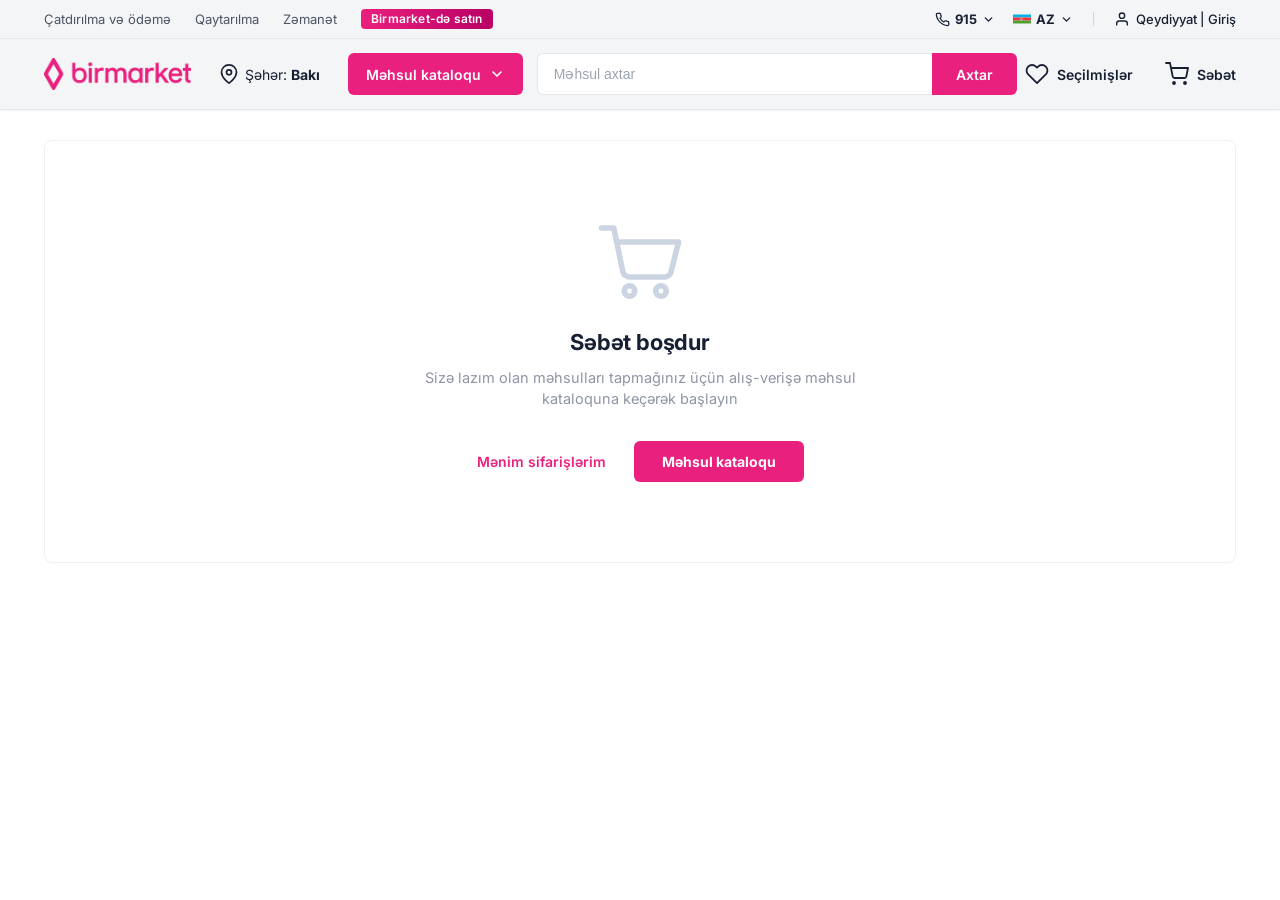
<file: sebet.htm>
<!DOCTYPE html>
<html lang="az">

<head>
  <meta charset="UTF-8">
  <meta name="viewport" content="width=device-width, initial-scale=1.0">
  <title>Səbət – Birmarket</title>
  <link rel="icon" type="image/png" href="img/birmarket-icon.png">
  <link rel="preconnect" href="https://fonts.googleapis.com">
  <link rel="preconnect" href="https://fonts.gstatic.com" crossorigin>
  <link href="https://fonts.googleapis.com/css2?family=Inter:wght@400;500;600;700&display=swap" rel="stylesheet">
  <link rel="stylesheet" href="headerfooter.css">
  <link rel="stylesheet" href="sebet.css">
</head>

<body class="cart-page">

  <header class="header" id="siteHeader">
    <div class="header-top">
      <div class="container header-top-content">
        <div class="top-nav-left">
          <a href="#" class="top-link">Çatdırılma və ödəmə</a>
          <a href="#" class="top-link">Qaytarılma</a>
          <a href="#" class="top-link">Zəmanət</a>
          <a href="#" class="top-link-btn">Birmarket-də satın</a>
        </div>

        <div class="top-nav-right">
          <div class="top-dropdown" tabindex="0">
            <svg class="icon icon-phone" viewBox="0 0 24 24" width="15" height="15" fill="none" stroke="currentColor"
              stroke-width="2" stroke-linecap="round" stroke-linejoin="round">
              <path
                d="M22 16.92v3a2 2 0 0 1-2.18 2 19.79 19.79 0 0 1-8.63-3.07 19.5 19.5 0 0 1-6-6 19.79 19.79 0 0 1-3.07-8.67A2 2 0 0 1 4.11 2h3a2 2 0 0 1 2 1.72 12.84 12.84 0 0 0 .7 2.81 2 2 0 0 1-.45 2.11L8.09 9.91a16 16 0 0 0 6 6l1.27-1.27a2 2 0 0 1 2.11-.45 12.84 12.84 0 0 0 2.81.7A2 2 0 0 1 22 16.92z">
              </path>
            </svg>
            <span class="top-text font-bold">915</span>
            <svg class="icon icon-chevron" viewBox="0 0 24 24" width="13" height="13" fill="none" stroke="currentColor"
              stroke-width="2.5" stroke-linecap="round" stroke-linejoin="round">
              <polyline points="6 9 12 15 18 9"></polyline>
            </svg>
          </div>

          <div class="top-dropdown" tabindex="0">
            <span class="flag-icon">
              <svg width="18" height="12" viewBox="0 0 1200 600">
                <rect width="1200" height="200" fill="#00b5e2" />
                <rect y="200" width="1200" height="200" fill="#ef3340" />
                <rect y="400" width="1200" height="200" fill="#509e2f" />
                <circle cx="580" cy="300" r="80" fill="#ffffff" />
                <circle cx="600" cy="300" r="66" fill="#ef3340" />
                <polygon points="630,285 640,295 655,290 648,305 658,318 642,315 635,328 630,313 615,310 626,298"
                  fill="#ffffff" />
              </svg>
            </span>
            <span class="top-text font-bold">AZ</span>
            <svg class="icon icon-chevron" viewBox="0 0 24 24" width="13" height="13" fill="none" stroke="currentColor"
              stroke-width="2.5" stroke-linecap="round" stroke-linejoin="round">
              <polyline points="6 9 12 15 18 9"></polyline>
            </svg>
          </div>

          <span class="top-nav-divider"></span>

          <a href="#" class="top-link auth-link">
            <svg class="icon icon-user" viewBox="0 0 24 24" width="16" height="16" fill="none" stroke="currentColor"
              stroke-width="2" stroke-linecap="round" stroke-linejoin="round">
              <path d="M20 21v-2a4 4 0 0 0-4-4H8a4 4 0 0 0-4 4v2"></path>
              <circle cx="12" cy="7" r="4"></circle>
            </svg>
            <span class="font-medium">Qeydiyyat | Giriş</span>
          </a>
        </div>
      </div>
    </div>

    <div class="header-main">
      <div class="container header-main-content">
        <a href="index.htm" class="logo">
          <img src="img/Birmarket_loqo.svg.webp" alt="birmarket logo" class="logo-img">
        </a>

        <div class="header-location desktop-location">
          <svg class="icon icon-location" viewBox="0 0 24 24" width="20" height="20" fill="none" stroke="currentColor"
            stroke-width="2" stroke-linecap="round" stroke-linejoin="round">
            <path d="M21 10c0 7-9 13-9 13s-9-6-9-13a9 9 0 0 1 18 0z"></path>
            <circle cx="12" cy="10" r="3"></circle>
          </svg>
          <span class="location-text">Şəhər: <strong>Bakı</strong></span>
        </div>

        <button type="button" class="catalog-btn desktop-catalog" id="desktopCatalogBtn">
          <span>Məhsul kataloqu</span>
          <svg class="icon icon-chevron-btn" viewBox="0 0 24 24" width="16" height="16" fill="none"
            stroke="currentColor" stroke-width="2.5" stroke-linecap="round" stroke-linejoin="round">
            <polyline points="6 9 12 15 18 9"></polyline>
          </svg>
        </button>

        <div class="header-search">
          <input type="text" class="search-input" placeholder="Məhsul axtar">
          <button type="button" class="search-btn">Axtar</button>
        </div>

        <div class="header-actions">
          <a href="secilmisler.htm" class="action-btn wishlist-btn" title="Seçilmişlər">
            <svg class="icon icon-heart" viewBox="0 0 24 24" width="24" height="24" fill="none" stroke="currentColor"
              stroke-width="1.8" stroke-linecap="round" stroke-linejoin="round">
              <path
                d="M20.84 4.61a5.5 5.5 0 0 0-7.78 0L12 5.67l-1.06-1.06a5.5 5.5 0 0 0-7.78 7.78l1.06 1.06L12 21.23l7.78-7.78 1.06-1.06a5.5 5.5 0 0 0 0-7.78z">
              </path>
            </svg>
            <span class="action-label">Seçilmişlər</span>
          </a>

          <a href="sebet.htm" class="action-btn cart-btn active" title="Səbət">
            <svg class="icon icon-cart" viewBox="0 0 24 24" width="24" height="24" fill="none" stroke="currentColor"
              stroke-width="1.8" stroke-linecap="round" stroke-linejoin="round">
              <circle cx="9" cy="21" r="1"></circle>
              <circle cx="20" cy="21" r="1"></circle>
              <path d="M1 1h4l2.68 13.39a2 2 0 0 0 2 1.61h9.72a2 2 0 0 0 2-1.61L23 6H6"></path>
            </svg>
            <span class="action-label">Səbət</span>
          </a>

          <button type="button" class="burger-btn" id="burgerBtn">
            <svg class="icon-burger" viewBox="0 0 24 24" width="26" height="26" fill="none" stroke="currentColor"
              stroke-width="2.2" stroke-linecap="round" stroke-linejoin="round">
              <line x1="3" y1="6" x2="21" y2="6"></line>
              <line x1="3" y1="12" x2="21" y2="12"></line>
              <line x1="3" y1="18" x2="21" y2="18"></line>
            </svg>
            <svg class="icon-close" viewBox="0 0 24 24" width="26" height="26" fill="none" stroke="currentColor"
              stroke-width="2.2" stroke-linecap="round" stroke-linejoin="round">
              <line x1="18" y1="6" x2="6" y2="18"></line>
              <line x1="6" y1="6" x2="18" y2="18"></line>
            </svg>
          </button>
        </div>
      </div>
    </div>

    <div class="mobile-sub-bar" id="mobileSubBar">
      <div class="container">
        <div class="header-location mobile-location">
          <svg class="icon icon-location" viewBox="0 0 24 24" width="20" height="20" fill="none" stroke="currentColor"
            stroke-width="2" stroke-linecap="round" stroke-linejoin="round">
            <path d="M21 10c0 7-9 13-9 13s-9-6-9-13a9 9 0 0 1 18 0z"></path>
            <circle cx="12" cy="10" r="3"></circle>
          </svg>
          <span class="location-text">Şəhər: <strong>Bakı</strong></span>
        </div>

        <button type="button" class="catalog-btn mobile-catalog" id="mobileCatalogBtn">
          <span>Məhsul kataloqu</span>
          <svg class="icon icon-chevron-btn" viewBox="0 0 24 24" width="16" height="16" fill="none"
            stroke="currentColor" stroke-width="2.5" stroke-linecap="round" stroke-linejoin="round">
            <polyline points="6 9 12 15 18 9"></polyline>
          </svg>
        </button>
      </div>
    </div>

    <nav class="mobile-menu" id="mobileMenu">
      <div class="container mobile-menu-content">
        <div class="mobile-menu-item">
          <a href="tel:915" class="mobile-menu-row">
            <div class="mobile-menu-left">
              <svg class="icon icon-phone" viewBox="0 0 24 24" width="18" height="18" fill="none" stroke="currentColor"
                stroke-width="2" stroke-linecap="round" stroke-linejoin="round">
                <path
                  d="M22 16.92v3a2 2 0 0 1-2.18 2 19.79 19.79 0 0 1-8.63-3.07 19.5 19.5 0 0 1-6-6 19.79 19.79 0 0 1-3.07-8.67A2 2 0 0 1 4.11 2h3a2 2 0 0 1 2 1.72 12.84 12.84 0 0 0 .7 2.81 2 2 0 0 1-.45 2.11L8.09 9.91a16 16 0 0 0 6 6l1.27-1.27a2 2 0 0 1 2.11-.45 12.84 12.84 0 0 0 2.81.7A2 2 0 0 1 22 16.92z">
                </path>
              </svg>
              <span class="mobile-item-title font-bold">915</span>
            </div>
            <svg class="icon icon-chevron" viewBox="0 0 24 24" width="14" height="14" fill="none" stroke="currentColor"
              stroke-width="2.5" stroke-linecap="round" stroke-linejoin="round">
              <polyline points="6 9 12 15 18 9"></polyline>
            </svg>
          </a>
        </div>

        <div class="mobile-menu-item">
          <div class="mobile-menu-row">
            <div class="mobile-menu-left">
              <span class="flag-icon">
                <svg width="20" height="14" viewBox="0 0 1200 600">
                  <rect width="1200" height="200" fill="#00b5e2" />
                  <rect y="200" width="1200" height="200" fill="#ef3340" />
                  <rect y="400" width="1200" height="200" fill="#509e2f" />
                  <circle cx="580" cy="300" r="80" fill="#ffffff" />
                  <circle cx="600" cy="300" r="66" fill="#ef3340" />
                  <polygon points="630,285 640,295 655,290 648,305 658,318 642,315 635,328 630,313 615,310 626,298"
                    fill="#ffffff" />
                </svg>
              </span>
              <span class="mobile-item-title font-bold">AZ</span>
            </div>
            <svg class="icon icon-chevron" viewBox="0 0 24 24" width="14" height="14" fill="none" stroke="currentColor"
              stroke-width="2.5" stroke-linecap="round" stroke-linejoin="round">
              <polyline points="6 9 12 15 18 9"></polyline>
            </svg>
          </div>
        </div>

        <div class="mobile-menu-item">
          <a href="#" class="mobile-menu-row">
            <div class="mobile-menu-left">
              <svg class="icon icon-user" viewBox="0 0 24 24" width="18" height="18" fill="none" stroke="currentColor"
                stroke-width="2" stroke-linecap="round" stroke-linejoin="round">
                <path d="M20 21v-2a4 4 0 0 0-4-4H8a4 4 0 0 0-4 4v2"></path>
                <circle cx="12" cy="7" r="4"></circle>
              </svg>
              <span class="mobile-item-title font-bold">Qeydiyyat | Giriş</span>
            </div>
          </a>
        </div>

        <div class="mobile-menu-item">
          <a href="#" class="mobile-menu-link font-bold">Çatdırılma və ödəmə</a>
        </div>

        <div class="mobile-menu-item">
          <a href="#" class="mobile-menu-link font-bold">Qaytarılma</a>
        </div>

        <div class="mobile-menu-item">
          <a href="#" class="mobile-menu-link font-bold">Zəmanət</a>
        </div>

        <div class="mobile-menu-item">
          <a href="#" class="mobile-menu-link font-bold">Birmarket-də satın</a>
        </div>
      </div>
    </nav>
  </header>

  <main class="cart-main">
    <div class="container cart-container">
      <div class="cart-empty-box" id="cartEmptyBox">
        <div class="cart-empty-icon-wrap">
          <svg class="cart-empty-icon" viewBox="0 0 24 24">
            <circle cx="9" cy="20" r="1.5"></circle>
            <circle cx="18" cy="20" r="1.5"></circle>
            <path d="M1 2h3.5l2.6 12.5a2 2 0 0 0 2 1.5h9.8a2 2 0 0 0 2-1.5L23 6H6"></path>
          </svg>
        </div>

        <h1 class="cart-empty-title">Səbət boşdur</h1>

        <p class="cart-empty-desc">
          Sizə lazım olan məhsulları tapmağınız üçün alış-verişə məhsul kataloquna keçərək başlayın
        </p>

        <div class="cart-empty-actions">
          <a href="#" class="cart-orders-link">Mənim sifarişlərim</a>
          <a href="index.htm" class="cart-catalog-btn">Məhsul kataloqu</a>
        </div>
      </div>

      <div class="cart-content-box" id="cartContentBox" style="display: none;">
        <div class="cart-title-row">
          <h1 class="cart-title">Səbət</h1>
          <p class="cart-count-subtitle" id="cartCountSubtitle">Səbətinizdə 0 məhsul var</p>
        </div>

        <div class="cart-layout">
          <div class="cart-items-list" id="cartItemsList"></div>

          <div class="cart-summary-side">
            <div class="cart-summary-card">
              <div class="cart-summary-row">
                <span class="cart-summary-label" id="cartSummaryLabel">Sifarişin məbləği (0 məhsul):</span>
                <span class="cart-summary-total" id="cartSummaryTotal">0.00 ₼</span>
              </div>
            </div>
          </div>
        </div>

        <div class="cart-bottom-actions">
          <button type="button" class="cart-credit-btn">Sifarişi kreditlə rəsmiləşdirmək</button>
          <button type="button" class="cart-checkout-btn">Sifariş et</button>
        </div>
      </div>
    </div>
  </main>

  <script src="data.js"></script>
  <script src="headerfooter.js"></script>
  <script src="sebet.js"></script>
</body>

</html>
</file>
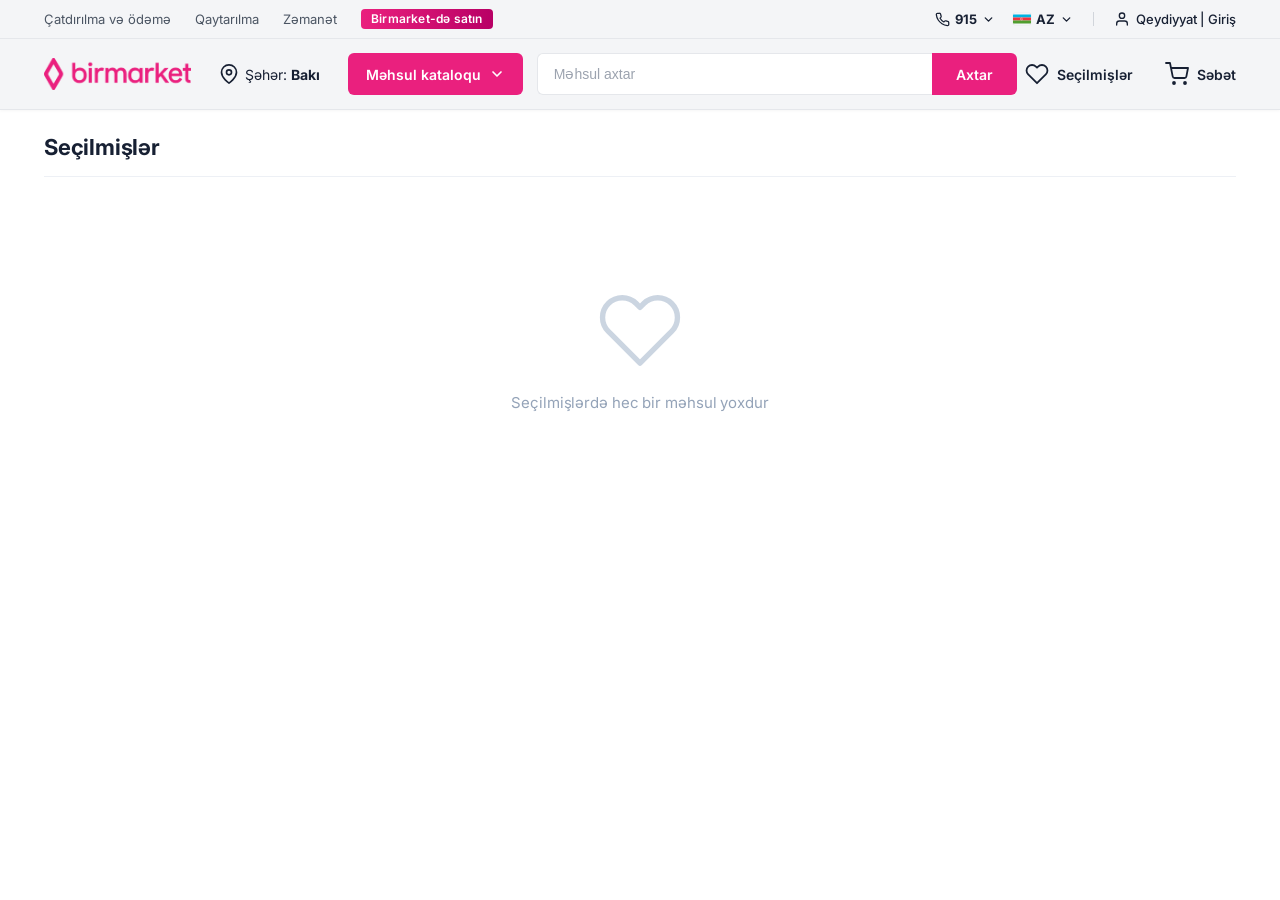
<file: secilmisler.htm>
<!DOCTYPE html>
<html lang="az">

<head>
  <meta charset="UTF-8">
  <meta name="viewport" content="width=device-width, initial-scale=1.0">
  <title>Seçilmişlər – Birmarket</title>
  <link rel="icon" type="image/png" href="img/birmarket-icon.png">
  <link rel="preconnect" href="https://fonts.googleapis.com">
  <link rel="preconnect" href="https://fonts.gstatic.com" crossorigin>
  <link href="https://fonts.googleapis.com/css2?family=Inter:wght@400;500;600;700&display=swap" rel="stylesheet">
  <link rel="stylesheet" href="headerfooter.css">
  <link rel="stylesheet" href="secilmisler.css">
</head>

<body class="wishlist-page">

  <header class="header" id="siteHeader">
    <div class="header-top">
      <div class="container header-top-content">
        <div class="top-nav-left">
          <a href="#" class="top-link">Çatdırılma və ödəmə</a>
          <a href="#" class="top-link">Qaytarılma</a>
          <a href="#" class="top-link">Zəmanət</a>
          <a href="#" class="top-link-btn">Birmarket-də satın</a>
        </div>

        <div class="top-nav-right">
          <div class="top-dropdown" tabindex="0">
            <svg class="icon icon-phone" viewBox="0 0 24 24" width="15" height="15" fill="none" stroke="currentColor"
              stroke-width="2" stroke-linecap="round" stroke-linejoin="round">
              <path
                d="M22 16.92v3a2 2 0 0 1-2.18 2 19.79 19.79 0 0 1-8.63-3.07 19.5 19.5 0 0 1-6-6 19.79 19.79 0 0 1-3.07-8.67A2 2 0 0 1 4.11 2h3a2 2 0 0 1 2 1.72 12.84 12.84 0 0 0 .7 2.81 2 2 0 0 1-.45 2.11L8.09 9.91a16 16 0 0 0 6 6l1.27-1.27a2 2 0 0 1 2.11-.45 12.84 12.84 0 0 0 2.81.7A2 2 0 0 1 22 16.92z">
              </path>
            </svg>
            <span class="top-text font-bold">915</span>
            <svg class="icon icon-chevron" viewBox="0 0 24 24" width="13" height="13" fill="none" stroke="currentColor"
              stroke-width="2.5" stroke-linecap="round" stroke-linejoin="round">
              <polyline points="6 9 12 15 18 9"></polyline>
            </svg>
          </div>

          <div class="top-dropdown" tabindex="0">
            <span class="flag-icon">
              <svg width="18" height="12" viewBox="0 0 1200 600">
                <rect width="1200" height="200" fill="#00b5e2" />
                <rect y="200" width="1200" height="200" fill="#ef3340" />
                <rect y="400" width="1200" height="200" fill="#509e2f" />
                <circle cx="580" cy="300" r="80" fill="#ffffff" />
                <circle cx="600" cy="300" r="66" fill="#ef3340" />
                <polygon points="630,285 640,295 655,290 648,305 658,318 642,315 635,328 630,313 615,310 626,298"
                  fill="#ffffff" />
              </svg>
            </span>
            <span class="top-text font-bold">AZ</span>
            <svg class="icon icon-chevron" viewBox="0 0 24 24" width="13" height="13" fill="none" stroke="currentColor"
              stroke-width="2.5" stroke-linecap="round" stroke-linejoin="round">
              <polyline points="6 9 12 15 18 9"></polyline>
            </svg>
          </div>

          <span class="top-nav-divider"></span>

          <a href="#" class="top-link auth-link">
            <svg class="icon icon-user" viewBox="0 0 24 24" width="16" height="16" fill="none" stroke="currentColor"
              stroke-width="2" stroke-linecap="round" stroke-linejoin="round">
              <path d="M20 21v-2a4 4 0 0 0-4-4H8a4 4 0 0 0-4 4v2"></path>
              <circle cx="12" cy="7" r="4"></circle>
            </svg>
            <span class="font-medium">Qeydiyyat | Giriş</span>
          </a>
        </div>
      </div>
    </div>

    <div class="header-main">
      <div class="container header-main-content">
        <a href="index.htm" class="logo">
          <img src="img/Birmarket_loqo.svg.webp" alt="birmarket logo" class="logo-img">
        </a>

        <div class="header-location desktop-location">
          <svg class="icon icon-location" viewBox="0 0 24 24" width="20" height="20" fill="none" stroke="currentColor"
            stroke-width="2" stroke-linecap="round" stroke-linejoin="round">
            <path d="M21 10c0 7-9 13-9 13s-9-6-9-13a9 9 0 0 1 18 0z"></path>
            <circle cx="12" cy="10" r="3"></circle>
          </svg>
          <span class="location-text">Şəhər: <strong>Bakı</strong></span>
        </div>

        <button type="button" class="catalog-btn desktop-catalog" id="desktopCatalogBtn">
          <span>Məhsul kataloqu</span>
          <svg class="icon icon-chevron-btn" viewBox="0 0 24 24" width="16" height="16" fill="none"
            stroke="currentColor" stroke-width="2.5" stroke-linecap="round" stroke-linejoin="round">
            <polyline points="6 9 12 15 18 9"></polyline>
          </svg>
        </button>

        <div class="header-search">
          <input type="text" class="search-input" placeholder="Məhsul axtar">
          <button type="button" class="search-btn">Axtar</button>
        </div>

        <div class="header-actions">
          <a href="secilmisler.htm" class="action-btn wishlist-btn active" title="Seçilmişlər">
            <svg class="icon icon-heart" viewBox="0 0 24 24" width="24" height="24" fill="none" stroke="currentColor"
              stroke-width="1.8" stroke-linecap="round" stroke-linejoin="round">
              <path
                d="M20.84 4.61a5.5 5.5 0 0 0-7.78 0L12 5.67l-1.06-1.06a5.5 5.5 0 0 0-7.78 7.78l1.06 1.06L12 21.23l7.78-7.78 1.06-1.06a5.5 5.5 0 0 0 0-7.78z">
              </path>
            </svg>
            <span class="action-label">Seçilmişlər</span>
          </a>

          <a href="sebet.htm" class="action-btn cart-btn" title="Səbət">
            <svg class="icon icon-cart" viewBox="0 0 24 24" width="24" height="24" fill="none" stroke="currentColor"
              stroke-width="1.8" stroke-linecap="round" stroke-linejoin="round">
              <circle cx="9" cy="21" r="1"></circle>
              <circle cx="20" cy="21" r="1"></circle>
              <path d="M1 1h4l2.68 13.39a2 2 0 0 0 2 1.61h9.72a2 2 0 0 0 2-1.61L23 6H6"></path>
            </svg>
            <span class="action-label">Səbət</span>
          </a>

          <button type="button" class="burger-btn" id="burgerBtn">
            <svg class="icon-burger" viewBox="0 0 24 24" width="26" height="26" fill="none" stroke="currentColor"
              stroke-width="2.2" stroke-linecap="round" stroke-linejoin="round">
              <line x1="3" y1="6" x2="21" y2="6"></line>
              <line x1="3" y1="12" x2="21" y2="12"></line>
              <line x1="3" y1="18" x2="21" y2="18"></line>
            </svg>
            <svg class="icon-close" viewBox="0 0 24 24" width="26" height="26" fill="none" stroke="currentColor"
              stroke-width="2.2" stroke-linecap="round" stroke-linejoin="round">
              <line x1="18" y1="6" x2="6" y2="18"></line>
              <line x1="6" y1="6" x2="18" y2="18"></line>
            </svg>
          </button>
        </div>
      </div>
    </div>

    <div class="mobile-sub-bar" id="mobileSubBar">
      <div class="container">
        <div class="header-location mobile-location">
          <svg class="icon icon-location" viewBox="0 0 24 24" width="20" height="20" fill="none" stroke="currentColor"
            stroke-width="2" stroke-linecap="round" stroke-linejoin="round">
            <path d="M21 10c0 7-9 13-9 13s-9-6-9-13a9 9 0 0 1 18 0z"></path>
            <circle cx="12" cy="10" r="3"></circle>
          </svg>
          <span class="location-text">Şəhər: <strong>Bakı</strong></span>
        </div>

        <button type="button" class="catalog-btn mobile-catalog" id="mobileCatalogBtn">
          <span>Məhsul kataloqu</span>
          <svg class="icon icon-chevron-btn" viewBox="0 0 24 24" width="16" height="16" fill="none"
            stroke="currentColor" stroke-width="2.5" stroke-linecap="round" stroke-linejoin="round">
            <polyline points="6 9 12 15 18 9"></polyline>
          </svg>
        </button>
      </div>
    </div>

    <nav class="mobile-menu" id="mobileMenu">
      <div class="container mobile-menu-content">
        <div class="mobile-menu-item">
          <a href="tel:915" class="mobile-menu-row">
            <div class="mobile-menu-left">
              <svg class="icon icon-phone" viewBox="0 0 24 24" width="18" height="18" fill="none" stroke="currentColor"
                stroke-width="2" stroke-linecap="round" stroke-linejoin="round">
                <path
                  d="M22 16.92v3a2 2 0 0 1-2.18 2 19.79 19.79 0 0 1-8.63-3.07 19.5 19.5 0 0 1-6-6 19.79 19.79 0 0 1-3.07-8.67A2 2 0 0 1 4.11 2h3a2 2 0 0 1 2 1.72 12.84 12.84 0 0 0 .7 2.81 2 2 0 0 1-.45 2.11L8.09 9.91a16 16 0 0 0 6 6l1.27-1.27a2 2 0 0 1 2.11-.45 12.84 12.84 0 0 0 2.81.7A2 2 0 0 1 22 16.92z">
                </path>
              </svg>
              <span class="mobile-item-title font-bold">915</span>
            </div>
            <svg class="icon icon-chevron" viewBox="0 0 24 24" width="14" height="14" fill="none" stroke="currentColor"
              stroke-width="2.5" stroke-linecap="round" stroke-linejoin="round">
              <polyline points="6 9 12 15 18 9"></polyline>
            </svg>
          </a>
        </div>

        <div class="mobile-menu-item">
          <div class="mobile-menu-row">
            <div class="mobile-menu-left">
              <span class="flag-icon">
                <svg width="20" height="14" viewBox="0 0 1200 600">
                  <rect width="1200" height="200" fill="#00b5e2" />
                  <rect y="200" width="1200" height="200" fill="#ef3340" />
                  <rect y="400" width="1200" height="200" fill="#509e2f" />
                  <circle cx="580" cy="300" r="80" fill="#ffffff" />
                  <circle cx="600" cy="300" r="66" fill="#ef3340" />
                  <polygon points="630,285 640,295 655,290 648,305 658,318 642,315 635,328 630,313 615,310 626,298"
                    fill="#ffffff" />
                </svg>
              </span>
              <span class="mobile-item-title font-bold">AZ</span>
            </div>
            <svg class="icon icon-chevron" viewBox="0 0 24 24" width="14" height="14" fill="none" stroke="currentColor"
              stroke-width="2.5" stroke-linecap="round" stroke-linejoin="round">
              <polyline points="6 9 12 15 18 9"></polyline>
            </svg>
          </div>
        </div>

        <div class="mobile-menu-item">
          <a href="#" class="mobile-menu-row">
            <div class="mobile-menu-left">
              <svg class="icon icon-user" viewBox="0 0 24 24" width="18" height="18" fill="none" stroke="currentColor"
                stroke-width="2" stroke-linecap="round" stroke-linejoin="round">
                <path d="M20 21v-2a4 4 0 0 0-4-4H8a4 4 0 0 0-4 4v2"></path>
                <circle cx="12" cy="7" r="4"></circle>
              </svg>
              <span class="mobile-item-title font-bold">Qeydiyyat | Giriş</span>
            </div>
          </a>
        </div>

        <div class="mobile-menu-item">
          <a href="#" class="mobile-menu-link font-bold">Çatdırılma və ödəmə</a>
        </div>

        <div class="mobile-menu-item">
          <a href="#" class="mobile-menu-link font-bold">Qaytarılma</a>
        </div>

        <div class="mobile-menu-item">
          <a href="#" class="mobile-menu-link font-bold">Zəmanət</a>
        </div>

        <div class="mobile-menu-item">
          <a href="#" class="mobile-menu-link font-bold">Birmarket-də satın</a>
        </div>
      </div>
    </nav>
  </header>

  <main class="wishlist-main">
    <div class="container wishlist-container">
      <div class="wishlist-header">
        <h1 class="wishlist-title">Seçilmişlər</h1>
      </div>

      <div class="wishlist-empty-state" id="wishlistEmptyState">
        <div class="wishlist-empty-icon-wrap">
          <svg class="wishlist-empty-icon" viewBox="0 0 24 24">
            <path
              d="M20.84 4.61a5.5 5.5 0 0 0-7.78 0L12 5.67l-1.06-1.06a5.5 5.5 0 0 0-7.78 7.78l1.06 1.06L12 21.23l7.78-7.78 1.06-1.06a5.5 5.5 0 0 0 0-7.78z">
            </path>
          </svg>
        </div>
        <p class="wishlist-empty-text">Seçilmişlərdə hec bir məhsul yoxdur</p>
      </div>

      <div class="wishlist-products-grid" id="wishlistProductsGrid" style="display: none;"></div>
    </div>
  </main>

  <script src="data.js"></script>
  <script src="headerfooter.js"></script>
  <script src="secilmisler.js"></script>
</body>

</html>
</file>
<file: headerfooter.css>
:root {
  --primary-pink: #ea207e;
  --primary-pink-hover: #d2156f;
  --text-dark: #172033;
  --text-muted: #6b7280;
  --text-gray: #4b5563;
  --header-desktop-bg: #f4f5f7;
  --header-mobile-bg: #ffffff;
  --bg-mobile-menu: #f4f6f9;
  --border-light: #e5e7eb;
  --border-subtle: #edf0f5;
  --white: #ffffff;
  --font-family: 'Inter', -apple-system, BlinkMacSystemFont, 'Segoe UI', Roboto, sans-serif;
}

*, *::before, *::after {
  box-sizing: border-box;
  margin: 0;
  padding: 0;
}

body {
  font-family: var(--font-family);
  color: var(--text-dark);
  background-color: #ffffff;
  -webkit-font-smoothing: antialiased;
  -moz-osx-font-smoothing: grayscale;
}

body.menu-open {
  overflow: hidden !important;
}

a {
  text-decoration: none;
  color: inherit;
}

ul {
  list-style: none;
}

button {
  font-family: inherit;
  border: none;
  background: none;
  cursor: pointer;
}

.container {
  width: 100%;
  max-width: 1240px;
  margin: 0 auto;
  padding: 0 24px;
}

.font-bold {
  font-weight: 700;
}

.font-medium {
  font-weight: 500;
}

.header {
  position: sticky;
  top: 0;
  left: 0;
  width: 100%;
  z-index: 1000;
  background-color: var(--header-desktop-bg);
  box-shadow: 0 1px 3px rgba(0, 0, 0, 0.04);
}

.header-top {
  background-color: var(--header-desktop-bg);
  border-bottom: 1px solid var(--border-light);
  font-size: 13px;
  color: var(--text-gray);
  line-height: 1;
}

.header-top-content {
  display: flex;
  align-items: center;
  justify-content: space-between;
  height: 38px;
}

.top-nav-left {
  display: flex;
  align-items: center;
  gap: 24px;
}

.top-link {
  color: var(--text-gray);
  transition: color 0.15s ease;
  white-space: nowrap;
}

.top-link:hover {
  color: var(--primary-pink);
}

.top-link-btn {
  background: linear-gradient(90deg, #ea207e, #b80065);
  color: var(--white);
  padding: 4px 10px;
  border-radius: 4px;
  font-size: 12px;
  font-weight: 600;
  letter-spacing: 0.2px;
  transition: opacity 0.15s ease;
  white-space: nowrap;
}

.top-link-btn:hover {
  opacity: 0.92;
}

.top-nav-right {
  display: flex;
  align-items: center;
  gap: 18px;
}

.top-dropdown {
  display: inline-flex;
  align-items: center;
  gap: 5px;
  cursor: pointer;
  color: var(--text-dark);
}

.top-dropdown:hover {
  color: var(--primary-pink);
}

.top-nav-divider {
  display: inline-block;
  width: 1px;
  height: 14px;
  background-color: #d1d5db;
  margin: 0 2px;
}

.flag-icon {
  display: inline-flex;
  align-items: center;
  line-height: 0;
  border-radius: 2px;
  overflow: hidden;
  box-shadow: 0 0 1px rgba(0, 0, 0, 0.2);
}

.auth-link {
  display: inline-flex;
  align-items: center;
  gap: 6px;
  color: var(--text-dark);
}

.auth-link:hover {
  color: var(--primary-pink);
}

.header-main {
  background-color: var(--header-desktop-bg);
  padding: 14px 0;
  border-bottom: 1px solid var(--border-light);
}

.header-main-content {
  display: flex;
  align-items: center;
  justify-content: flex-start;
  gap: 0;
}

.logo {
  display: flex;
  align-items: center;
  text-decoration: none;
  flex-shrink: 0;
  margin-right: 28px;
}

.logo-img {
  height: 32px;
  width: auto;
  display: block;
}

.header-location {
  display: flex;
  align-items: center;
  gap: 6px;
  color: var(--text-dark);
  font-size: 14px;
  cursor: pointer;
  white-space: nowrap;
  user-select: none;
  margin-right: 28px;
}

.header-location .icon-location {
  color: var(--text-dark);
  flex-shrink: 0;
}

.header-location .location-text strong {
  font-weight: 700;
}

.catalog-btn {
  background-color: var(--primary-pink);
  color: var(--white);
  border-radius: 6px;
  height: 42px;
  padding: 0 18px;
  font-size: 14px;
  font-weight: 600;
  display: inline-flex;
  align-items: center;
  justify-content: center;
  gap: 8px;
  transition: background-color 0.15s ease;
  white-space: nowrap;
  flex-shrink: 0;
  margin-right: 14px;
}

.catalog-btn:hover {
  background-color: var(--primary-pink-hover);
}

.header-search {
  display: flex;
  align-items: center;
  flex: 1;
  max-width: 480px;
  height: 42px;
  margin-right: auto;
}

.search-input {
  width: 100%;
  height: 100%;
  background-color: var(--white);
  border: 1px solid var(--border-light);
  border-right: none;
  border-radius: 6px 0 0 6px;
  padding: 0 16px;
  font-size: 14px;
  color: var(--text-dark);
  outline: none;
  transition: border-color 0.15s ease;
}

.search-input::placeholder {
  color: #9ca3af;
}

.search-input:focus {
  border-color: var(--primary-pink);
}

.search-btn {
  height: 100%;
  padding: 0 24px;
  background-color: var(--primary-pink);
  color: var(--white);
  font-size: 14px;
  font-weight: 600;
  border-radius: 0 6px 6px 0;
  transition: background-color 0.15s ease;
  flex-shrink: 0;
}

.search-btn:hover {
  background-color: var(--primary-pink-hover);
}

.header-actions {
  margin-left: auto;
  display: flex;
  align-items: center;
  gap: 32px;
  flex-shrink: 0;
}

.action-btn {
  display: inline-flex;
  align-items: center;
  gap: 8px;
  color: var(--text-dark);
  font-size: 14px;
  font-weight: 600;
  transition: color 0.15s ease;
  white-space: nowrap;
}

.action-btn:hover {
  color: var(--primary-pink);
}

.action-btn .icon {
  stroke: currentColor;
  flex-shrink: 0;
}

.wishlist-btn,
.cart-btn {
  position: relative;
}

.wishlist-btn .wishlist-badge,
.cart-btn .cart-badge {
  position: absolute;
  top: -4px;
  left: 14px;
  min-width: 17px;
  height: 17px;
  background-color: var(--primary-pink);
  color: #ffffff;
  border-radius: 9px;
  font-size: 11px;
  font-weight: 700;
  display: flex;
  align-items: center;
  justify-content: center;
  padding: 0 4px;
  line-height: 1;
  pointer-events: none;
  z-index: 2;
  box-shadow: 0 1px 3px rgba(0, 0, 0, 0.2);
}

@media (max-width: 768px) {
  .wishlist-btn .wishlist-badge,
  .cart-btn .cart-badge {
    top: -5px;
    left: auto;
    right: -7px;
    min-width: 16px;
    height: 16px;
    font-size: 10.5px;
  }
}

.deal-card-btn.in-cart,
.bestseller-card-btn.in-cart,
.novelty-card-btn.in-cart,
.wishlist-card-cart-btn.in-cart {
  background-color: #eaf8f1 !important;
  color: #0fa958 !important;
  border-color: #d1f2e1 !important;
}

.deal-card-btn.in-cart:hover,
.bestseller-card-btn.in-cart:hover,
.novelty-card-btn.in-cart:hover,
.wishlist-card-cart-btn.in-cart:hover {
  background-color: #dcf5e7 !important;
}

.deal-card-btn.in-cart svg,
.bestseller-card-btn.in-cart svg,
.novelty-card-btn.in-cart svg,
.wishlist-card-cart-btn.in-cart svg {
  stroke: #0fa958 !important;
}


.burger-btn {
  display: none;
  align-items: center;
  justify-content: center;
  width: 36px;
  height: 36px;
  color: var(--text-dark);
  border-radius: 4px;
  padding: 0;
}

.burger-btn .icon-burger {
  display: block;
}

.burger-btn .icon-close {
  display: none;
}

.mobile-sub-bar {
  display: none;
}

.mobile-menu {
  display: none;
}

.main-content {
  min-height: 0;
  background-color: var(--white);
}

.footer {
  background-color: var(--white);
  border-top: 1px solid var(--border-light);
  padding: 44px 0 36px 0;
}

.footer-container {
  display: grid;
  grid-template-columns: 280px minmax(320px, 1.25fr) minmax(260px, 1fr);
  grid-template-rows: auto auto;
  column-gap: 80px;
  row-gap: 40px;
}

.footer-sec-support {
  grid-column: 1;
  grid-row: 1;
}

.footer-sec-follow {
  grid-column: 1;
  grid-row: 2;
}

.footer-sec-customers {
  grid-column: 2;
  grid-row: 1 / span 2;
}

.footer-sec-partners {
  grid-column: 3;
  grid-row: 1;
}

.footer-sec-company {
  grid-column: 3;
  grid-row: 2;
}

.footer-title-btn {
  display: block;
  width: 100%;
  text-align: left;
  font-size: 16px;
  font-weight: 700;
  color: var(--text-dark);
  margin-bottom: 20px;
  cursor: default;
  pointer-events: none;
}

.footer-chevron {
  display: none;
}

.footer-content {
  display: block !important;
}

.support-cards {
  display: flex;
  flex-direction: column;
  gap: 12px;
}

.support-card {
  display: flex;
  align-items: center;
  gap: 14px;
  border-radius: 10px;
  padding: 12px 16px;
  background-color: var(--white);
  transition: border-color 0.15s ease, box-shadow 0.15s ease;
}

.online-card {
  border: 1px solid #ea207e;
}

.phone-card {
  border: 1px solid var(--border-light);
}

.phone-card:hover {
  border-color: var(--primary-pink);
  box-shadow: 0 2px 6px rgba(234, 32, 126, 0.08);
}

.support-card-img {
  width: 28px;
  height: 28px;
  flex-shrink: 0;
  object-fit: contain;
}

.support-card-info {
  display: flex;
  align-items: center;
  gap: 8px;
  flex-wrap: wrap;
}

.support-card-title {
  font-size: 14px;
  font-weight: 700;
  color: var(--text-dark);
}

.badge-online {
  background-color: #00b050;
  color: var(--white);
  font-size: 11px;
  font-weight: 700;
  padding: 2px 8px;
  border-radius: 12px;
  letter-spacing: 0.2px;
}

.phone-card .support-card-info {
  flex-direction: column;
  align-items: flex-start;
  gap: 2px;
}

.support-card-phone {
  font-size: 16px;
  font-weight: 700;
  color: var(--text-dark);
}

.support-card-sub {
  font-size: 12px;
  color: var(--text-muted);
}

.social-list {
  display: flex;
  flex-direction: column;
  gap: 14px;
}

.social-link {
  display: inline-flex;
  align-items: center;
  gap: 12px;
  color: var(--text-dark);
  font-size: 14px;
  font-weight: 500;
  transition: color 0.15s ease;
}

.social-link:hover {
  color: var(--primary-pink);
}

.social-icon {
  width: 20px;
  height: 20px;
  flex-shrink: 0;
  object-fit: contain;
}

.footer-links-list {
  display: flex;
  flex-direction: column;
  gap: 13px;
}

.footer-links-list li a {
  display: inline-block;
  font-size: 14px;
  color: var(--text-gray);
  line-height: 1.4;
  transition: color 0.15s ease;
}

.footer-links-list li a:hover {
  color: var(--primary-pink);
}

.footer-bottom {
  margin-top: 60px;
  padding-top: 24px;
  border-top: 1px solid var(--border-subtle);
}

.footer-bottom-content {
  display: flex;
  flex-direction: column;
  align-items: center;
  justify-content: center;
  text-align: center;
  gap: 8px;
  font-size: 13px;
  color: #8c96a5;
}

.footer-copy {
  color: #8c96a5;
  font-size: 13px;
}

.footer-policy a {
  color: #8c96a5;
  font-size: 13px;
  transition: color 0.15s ease;
}

.footer-policy a:hover {
  color: var(--primary-pink);
}

.footer-languages {
  display: flex;
  align-items: center;
  gap: 14px;
  margin-top: 6px;
}

.footer-lang-link {
  color: #8c96a5;
  font-size: 13px;
  transition: color 0.15s ease;
}

.footer-lang-link.active {
  color: var(--text-dark);
}

.footer-lang-link:hover {
  color: var(--primary-pink);
}

@media (max-width: 768px) {
  .header {
    background-color: var(--header-mobile-bg);
  }

  .header-top {
    display: none !important;
  }

  .header-search {
    display: none !important;
  }

  .desktop-location {
    display: none !important;
  }

  .desktop-catalog {
    display: none !important;
  }

  .action-label {
    display: none !important;
  }

  .header-main {
    background-color: var(--header-mobile-bg);
    padding: 12px 0 10px 0;
    border-bottom: none;
  }

  .logo-img {
    height: 30px;
  }

  .header-actions {
    gap: 16px;
  }

  .burger-btn {
    display: flex;
  }

  .mobile-sub-bar {
    display: block;
    background-color: var(--header-mobile-bg);
    padding-bottom: 14px;
    border-bottom: 1px solid var(--border-subtle);
  }

  .mobile-location {
    padding: 6px 0 10px 0;
    font-size: 15px;
  }

  .mobile-catalog {
    width: 100%;
    height: 44px;
    padding: 0 16px;
    display: flex;
    justify-content: space-between;
    align-items: center;
    border-radius: 6px;
    font-size: 15px;
    font-weight: 700;
  }

  .mobile-menu {
    display: none;
    background-color: var(--bg-mobile-menu);
    width: 100%;
    border-top: 1px solid var(--border-subtle);
  }

  .header.menu-open {
    position: fixed !important;
    top: 0;
    left: 0;
    width: 100%;
    height: 100vh;
    height: 100dvh;
    display: flex;
    flex-direction: column;
    z-index: 9999;
    overflow: hidden;
  }

  .header.menu-open .icon-burger {
    display: none !important;
  }

  .header.menu-open .icon-close {
    display: block !important;
  }

  .header.menu-open .mobile-sub-bar {
    display: none !important;
  }

  .header.menu-open .mobile-menu {
    display: block !important;
    flex: 1;
    height: 100%;
    overflow-y: auto;
    background-color: var(--bg-mobile-menu);
    padding: 20px 0 40px 0;
  }

  .mobile-menu-content {
    display: flex;
    flex-direction: column;
    gap: 20px;
  }

  .mobile-menu-item {
    width: 100%;
  }

  .mobile-menu-row {
    display: flex;
    align-items: center;
    justify-content: space-between;
    width: 100%;
    color: var(--text-dark);
    font-size: 15px;
  }

  .mobile-menu-left {
    display: inline-flex;
    align-items: center;
    gap: 12px;
  }

  .mobile-item-title {
    color: var(--text-dark);
    font-size: 15px;
  }

  .mobile-menu-link {
    display: block;
    color: var(--text-dark);
    font-size: 15px;
    padding: 2px 0;
  }

  .mobile-menu-link:hover,
  .mobile-menu-row:hover {
    color: var(--primary-pink);
  }

  .footer {
    padding: 30px 0 30px 0;
  }

  .footer-container {
    display: flex;
    flex-direction: column;
    gap: 0;
  }

  .footer-sec-follow {
    order: 1;
  }

  .footer-sec-support {
    order: 2;
  }

  .footer-sec-customers {
    order: 3;
  }

  .footer-sec-partners {
    order: 4;
  }

  .footer-sec-company {
    order: 5;
  }

  .footer-section {
    border-bottom: 1px solid var(--border-subtle);
  }

  .footer-title-btn {
    display: flex;
    justify-content: space-between;
    align-items: center;
    width: 100%;
    padding: 16px 0;
    margin-bottom: 0;
    font-size: 16px;
    font-weight: 700;
    color: var(--text-dark);
    cursor: pointer;
    pointer-events: auto;
  }

  .footer-chevron {
    display: block;
    color: #8c96a5;
    transition: transform 0.2s ease;
    flex-shrink: 0;
  }

  .footer-content {
    display: none !important;
    padding: 6px 0 18px 0;
  }

  .footer-section.open .footer-content {
    display: block !important;
  }

  .footer-section.open .footer-chevron {
    transform: rotate(180deg);
  }

  .footer-bottom {
    margin-top: 36px;
    border-top: none;
    padding-top: 0;
  }
}
</file>
<file: sebet.css>
.cart-page {
  min-height: 100vh;
  display: flex;
  flex-direction: column;
  background-color: #ffffff;
}

.cart-main {
  flex: 1;
  background-color: #ffffff;
  padding: 30px 0 60px 0;
}

.cart-container {
  width: 100%;
}

.cart-empty-box {
  background: #ffffff;
  border: 1px solid #edf0f5;
  border-radius: 8px;
  padding: 80px 40px;
  display: flex;
  flex-direction: column;
  align-items: center;
  text-align: center;
}

.cart-empty-icon-wrap {
  margin-bottom: 24px;
  display: flex;
  align-items: center;
  justify-content: center;
}

.cart-empty-icon {
  width: 84px;
  height: 84px;
  stroke: #cbd5e1;
  stroke-width: 1.6;
  fill: none;
  stroke-linecap: round;
  stroke-linejoin: round;
}

.cart-empty-title {
  font-size: 22px;
  font-weight: 700;
  color: #172033;
  margin: 0 0 12px 0;
  letter-spacing: -0.2px;
}

.cart-empty-desc {
  font-size: 14.5px;
  color: #8e95a5;
  line-height: 1.45;
  max-width: 480px;
  margin: 0 0 32px 0;
}

.cart-empty-actions {
  display: flex;
  align-items: center;
  justify-content: center;
  gap: 28px;
}

.cart-orders-link {
  color: #ea207e;
  font-size: 14px;
  font-weight: 600;
  text-decoration: none;
  transition: opacity 0.15s ease;
}

.cart-orders-link:hover {
  opacity: 0.85;
}

.cart-catalog-btn {
  background-color: #ea207e;
  color: #ffffff;
  font-size: 14px;
  font-weight: 700;
  padding: 12px 28px;
  border-radius: 6px;
  text-decoration: none;
  display: inline-flex;
  align-items: center;
  justify-content: center;
  transition: background-color 0.15s ease;
  border: none;
  cursor: pointer;
}

.cart-catalog-btn:hover {
  background-color: #d2156f;
}

@media (max-width: 768px) {
  .cart-main {
    padding: 16px 0 40px 0;
  }

  .cart-container {
    padding: 0 16px;
  }

  .cart-empty-box {
    padding: 48px 20px;
    border-radius: 8px;
  }

  .cart-empty-icon {
    width: 72px;
    height: 72px;
  }

  .cart-empty-title {
    font-size: 20px;
    margin-bottom: 10px;
  }

  .cart-empty-desc {
    font-size: 14px;
    margin-bottom: 28px;
  }

  .cart-empty-actions {
    flex-direction: column-reverse;
    gap: 18px;
    width: 100%;
    max-width: 320px;
  }

  .cart-catalog-btn {
    width: 100%;
    height: 46px;
    font-size: 15px;
  }
}

.cart-content-box {
  width: 100%;
}

.cart-title-row {
  margin-bottom: 20px;
}

.cart-title {
  font-size: 24px;
  font-weight: 700;
  color: #172033;
  margin: 0 0 4px 0;
}

.cart-count-subtitle {
  font-size: 13.5px;
  color: #6b7280;
  margin: 0;
}

.cart-layout {
  display: grid;
  grid-template-columns: 1fr 360px;
  gap: 24px;
  align-items: start;
}

.cart-items-list {
  display: flex;
  flex-direction: column;
  gap: 16px;
}

.cart-item-group {
  background: #ffffff;
  border: 1px solid #edf0f5;
  border-radius: 8px;
  padding: 18px 20px;
}

.cart-item-seller {
  font-size: 13px;
  color: #6b7280;
  margin-bottom: 14px;
  display: flex;
  align-items: center;
  gap: 6px;
}

.cart-item-seller strong {
  color: #172033;
  font-weight: 600;
}

.cart-item-card {
  position: relative;
  display: flex;
  gap: 16px;
  padding: 22px 0;
  border-bottom: 1px solid #edf0f5;
}

.cart-item-card:first-of-type {
  padding-top: 6px;
}

.cart-item-card:last-of-type {
  border-bottom: none;
  padding-bottom: 6px;
}

.cart-item-checkbox-wrap {
  display: flex;
  align-items: flex-start;
  padding-top: 4px;
}

.cart-item-check {
  width: 18px;
  height: 18px;
  border-radius: 4px;
  background-color: #ea207e;
  display: flex;
  align-items: center;
  justify-content: center;
  color: #ffffff;
  flex-shrink: 0;
}

.cart-item-check svg {
  width: 12px;
  height: 12px;
  stroke: #ffffff;
  stroke-width: 3;
  fill: none;
}

.cart-item-img-wrap {
  width: 80px;
  height: 80px;
  flex-shrink: 0;
  border-radius: 6px;
  overflow: hidden;
  background-color: #f9fafb;
  display: flex;
  align-items: center;
  justify-content: center;
}

.cart-item-img {
  width: 100%;
  height: 100%;
  object-fit: contain;
}

.cart-item-info {
  flex: 1;
  min-width: 0;
  padding-right: 32px;
}

.cart-item-delivery {
  font-size: 13px;
  color: #6b7280;
  margin-bottom: 4px;
}

.cart-item-delivery strong {
  color: #172033;
  font-weight: 700;
}

.cart-item-name {
  font-size: 14px;
  font-weight: 500;
  color: #172033;
  margin: 0 0 8px 0;
  line-height: 1.4;
  overflow: hidden;
  text-overflow: ellipsis;
  display: -webkit-box;
  -webkit-line-clamp: 2;
  -webkit-box-orient: vertical;
}

.cart-item-price-row {
  display: flex;
  align-items: center;
  gap: 8px;
  margin-bottom: 8px;
}

.cart-item-discount {
  background-color: #ea207e;
  color: #ffffff;
  font-size: 11px;
  font-weight: 700;
  padding: 2px 6px;
  border-radius: 4px;
}

.cart-item-price {
  font-size: 16px;
  font-weight: 700;
  color: #ea207e;
}

.cart-item-old-price {
  font-size: 13px;
  color: #9ca3af;
  text-decoration: line-through;
}

.cart-item-installment {
  display: inline-block;
  background-color: #ffd643;
  color: #172033;
  font-size: 11.5px;
  font-weight: 700;
  padding: 3px 8px;
  border-radius: 4px;
  margin-bottom: 0;
  width: fit-content;
}

.cart-item-controls-row {
  display: flex;
  align-items: center;
  gap: 24px;
  flex-wrap: wrap;
  margin-top: 18px;
}

.cart-qty-control {
  display: inline-flex;
  align-items: center;
  border: 1px solid #d1d5db;
  border-radius: 4px;
  background-color: #ffffff;
  overflow: hidden;
}

.cart-qty-btn {
  width: 32px;
  height: 32px;
  display: flex;
  align-items: center;
  justify-content: center;
  background: none;
  border: none;
  font-size: 16px;
  font-weight: 600;
  color: #374151;
  cursor: pointer;
  transition: background-color 0.15s ease;
}

.cart-qty-btn:hover:not(:disabled) {
  background-color: #f3f4f6;
}

.cart-qty-btn:disabled {
  opacity: 0.35;
  cursor: not-allowed;
}

.cart-qty-val {
  min-width: 36px;
  text-align: center;
  font-size: 14px;
  font-weight: 700;
  color: #172033;
}

.cart-item-subtotal {
  font-size: 13px;
  color: #6b7280;
}

.cart-item-subtotal strong {
  font-size: 14px;
  font-weight: 700;
  color: #172033;
}

.cart-item-remove-btn {
  position: absolute;
  top: 0;
  right: 0;
  width: 28px;
  height: 28px;
  display: flex;
  align-items: center;
  justify-content: center;
  background: none;
  border: none;
  color: #9ca3af;
  cursor: pointer;
  border-radius: 4px;
  transition: color 0.15s ease, background-color 0.15s ease;
}

.cart-item-remove-btn:hover {
  color: #ef4444;
  background-color: #fee2e2;
}

.cart-summary-side {
  width: 100%;
}

.cart-summary-card {
  background: #ffffff;
  border: 1px solid #edf0f5;
  border-radius: 8px;
  padding: 24px;
}

.cart-summary-row {
  display: flex;
  align-items: baseline;
  justify-content: space-between;
  margin-bottom: 0;
  gap: 12px;
}

.cart-summary-label {
  font-size: 15px;
  font-weight: 600;
  color: #172033;
}

.cart-summary-total {
  font-size: 20px;
  font-weight: 700;
  color: #172033;
  white-space: nowrap;
}

.cart-bottom-actions {
  margin-top: 28px;
  padding-top: 24px;
  border-top: 1px solid #edf0f5;
  display: flex;
  justify-content: flex-end;
  align-items: center;
  gap: 16px;
}

.cart-bottom-actions .cart-credit-btn {
  width: auto;
  min-width: 260px;
  padding: 14px 24px;
  border: 1px solid #ea207e;
  color: #ea207e;
  background-color: #ffffff;
  font-size: 14px;
  font-weight: 600;
  border-radius: 6px;
  cursor: pointer;
  transition: background-color 0.15s ease;
}

.cart-bottom-actions .cart-credit-btn:hover {
  background-color: #fdf2f8;
}

.cart-bottom-actions .cart-checkout-btn {
  width: auto;
  min-width: 260px;
  padding: 14px 28px;
  border: none;
  color: #ffffff;
  background-color: #ea207e;
  font-size: 15px;
  font-weight: 700;
  border-radius: 6px;
  cursor: pointer;
  transition: background-color 0.15s ease;
}

.cart-bottom-actions .cart-checkout-btn:hover {
  background-color: #d2156f;
}

@media (max-width: 991px) {
  .cart-layout {
    grid-template-columns: 1fr;
  }
}

@media (max-width: 768px) {
  .cart-summary-card {
    padding: 16px;
  }

  .cart-item-group {
    padding: 14px 12px;
  }

  .cart-item-card {
    padding: 16px 0;
  }

  .cart-item-img-wrap {
    width: 68px;
    height: 68px;
  }

  .cart-item-name {
    font-size: 13px;
  }

  .cart-item-controls-row {
    flex-direction: column;
    align-items: flex-start;
    gap: 8px;
    margin-top: 12px;
  }

  .cart-bottom-actions {
    flex-direction: column;
    margin-top: 18px;
    padding-top: 0;
    border-top: none;
    gap: 12px;
  }

  .cart-bottom-actions .cart-credit-btn,
  .cart-bottom-actions .cart-checkout-btn {
    width: 100%;
    min-width: 0;
  }
}
</file>
<file: secilmisler.css>
.wishlist-page {
  min-height: 100vh;
  display: flex;
  flex-direction: column;
  background-color: #ffffff;
}

.wishlist-main {
  flex: 1;
  background-color: #ffffff;
}

.wishlist-container {
  width: 100%;
}

.wishlist-header {
  padding: 24px 0 16px 0;
  border-bottom: 1px solid #edf0f5;
}

.wishlist-title {
  font-size: 22px;
  font-weight: 700;
  color: #172033;
  letter-spacing: -0.2px;
  margin: 0;
}

.wishlist-empty-state {
  display: flex;
  flex-direction: column;
  align-items: center;
  justify-content: center;
  padding: 110px 20px 140px;
  text-align: center;
}

.wishlist-empty-icon-wrap {
  margin-bottom: 20px;
  display: flex;
  align-items: center;
  justify-content: center;
}

.wishlist-empty-icon {
  width: 86px;
  height: 86px;
  stroke: #cbd5e1;
  stroke-width: 1.5;
  fill: none;
  stroke-linecap: round;
  stroke-linejoin: round;
}

.wishlist-empty-text {
  font-size: 15px;
  color: #94a3b8;
  font-weight: 400;
  margin: 0;
  letter-spacing: -0.1px;
}

.wishlist-products-grid {
  display: grid;
  grid-template-columns: repeat(auto-fill, minmax(200px, 215px));
  gap: 16px;
  padding: 24px 0 80px 0;
  justify-content: flex-start;
}

.wishlist-card-item {
  background: #ffffff;
  border-radius: 12px;
  display: flex;
  flex-direction: column;
  position: relative;
  transition: transform 0.2s ease;
}

.wishlist-card-img-wrap {
  position: relative;
  width: 100%;
  aspect-ratio: 1 / 1;
  background-color: #ffffff;
  border: 1px solid #f0f2f5;
  border-radius: 12px;
  overflow: hidden;
  display: flex;
  align-items: center;
  justify-content: center;
}

.wishlist-card-img {
  width: 100%;
  height: 100%;
  object-fit: contain;
  padding: 10px;
  display: block;
}

.wishlist-card-heart-btn {
  position: absolute;
  top: 8px;
  right: 8px;
  width: 28px;
  height: 28px;
  background: transparent;
  display: flex;
  align-items: center;
  justify-content: center;
  cursor: pointer;
  z-index: 5;
  transition: transform 0.15s ease;
  border: none;
  padding: 0;
}

.wishlist-card-heart-btn:hover {
  transform: scale(1.15);
}

.wishlist-card-heart-btn svg {
  width: 19px;
  height: 19px;
  fill: #ea207e;
  stroke: #ea207e;
  stroke-width: 1.8;
}

.wishlist-card-discount {
  position: absolute;
  bottom: 8px;
  left: 8px;
  background-color: #ea207e;
  color: #ffffff;
  font-size: 11.5px;
  font-weight: 700;
  padding: 2px 6px;
  border-radius: 4px;
  z-index: 2;
  line-height: 1.2;
}

.wishlist-card-body {
  padding: 10px 2px 4px 2px;
  display: flex;
  flex-direction: column;
  flex: 1;
}

.wishlist-card-prices {
  display: flex;
  align-items: baseline;
  gap: 8px;
  margin-bottom: 4px;
}

.wishlist-card-price {
  font-size: 17px;
  font-weight: 700;
  color: #ea207e;
  line-height: 1.2;
}

.wishlist-card-old-price {
  font-size: 12.5px;
  color: #9ca3af;
  text-decoration: line-through;
  font-weight: 400;
}

.wishlist-card-installment {
  background-color: #ffcc00;
  color: #172033;
  font-size: 11px;
  font-weight: 700;
  padding: 2px 6px;
  border-radius: 4px;
  width: fit-content;
  margin-bottom: 6px;
  line-height: 1.2;
}

.wishlist-card-title {
  font-size: 13px;
  line-height: 1.35;
  color: #172033;
  font-weight: 500;
  margin-bottom: 6px;
  display: -webkit-box;
  -webkit-line-clamp: 2;
  -webkit-box-orient: vertical;
  overflow: hidden;
  text-overflow: ellipsis;
  min-height: 35px;
}

.wishlist-card-rating {
  display: flex;
  align-items: center;
  gap: 4px;
  margin-bottom: 10px;
}

.wishlist-card-stars {
  color: #ff9900;
  font-size: 13px;
  letter-spacing: -1px;
}

.wishlist-card-reviews {
  font-size: 12px;
  color: #6b7280;
}

.wishlist-card-cart-btn {
  margin-top: auto;
  width: 100%;
  height: 36px;
  background-color: #fdecf2;
  color: #ea207e;
  border: none;
  border-radius: 6px;
  font-size: 13px;
  font-weight: 600;
  display: flex;
  align-items: center;
  justify-content: center;
  gap: 6px;
  cursor: pointer;
  transition: background-color 0.15s ease;
}

.wishlist-card-cart-btn:hover {
  background-color: #fcd4e2;
}

.wishlist-card-cart-btn svg {
  width: 15px;
  height: 15px;
  stroke: currentColor;
  stroke-width: 2;
  fill: none;
}

@media (max-width: 768px) {
  .wishlist-header {
    padding: 16px 16px 14px 16px;
  }

  .wishlist-title {
    font-size: 20px;
  }

  .wishlist-products-grid {
    grid-template-columns: repeat(2, 1fr);
    gap: 12px;
    padding: 16px 16px 60px 16px;
  }

  .wishlist-card-title {
    font-size: 12.5px;
    min-height: 34px;
  }

  .wishlist-card-price {
    font-size: 16px;
  }

  .wishlist-card-installment {
    font-size: 10.5px;
  }

  .wishlist-empty-state {
    min-height: calc(100vh - 240px);
    padding: 70px 16px 90px;
  }

  .wishlist-empty-icon {
    width: 76px;
    height: 76px;
  }

  .wishlist-empty-text {
    font-size: 14.5px;
  }
}
</file>
